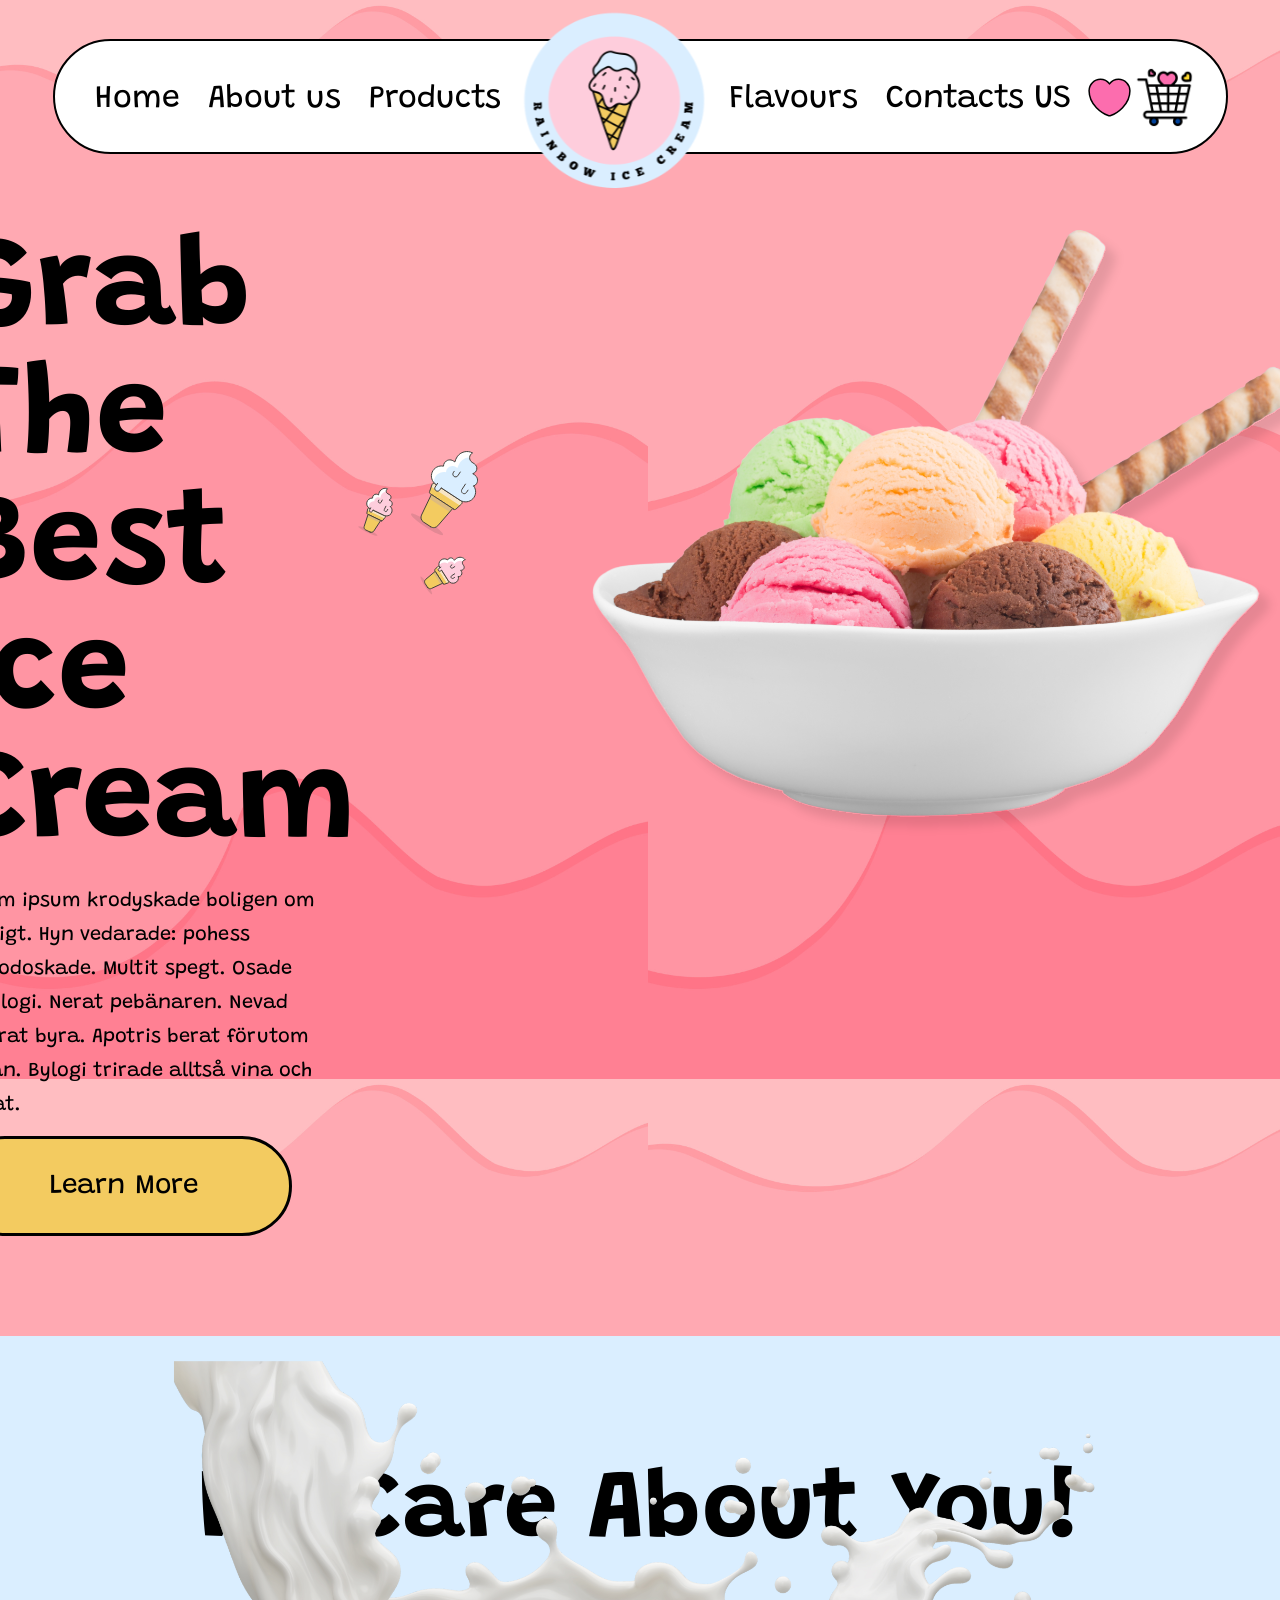
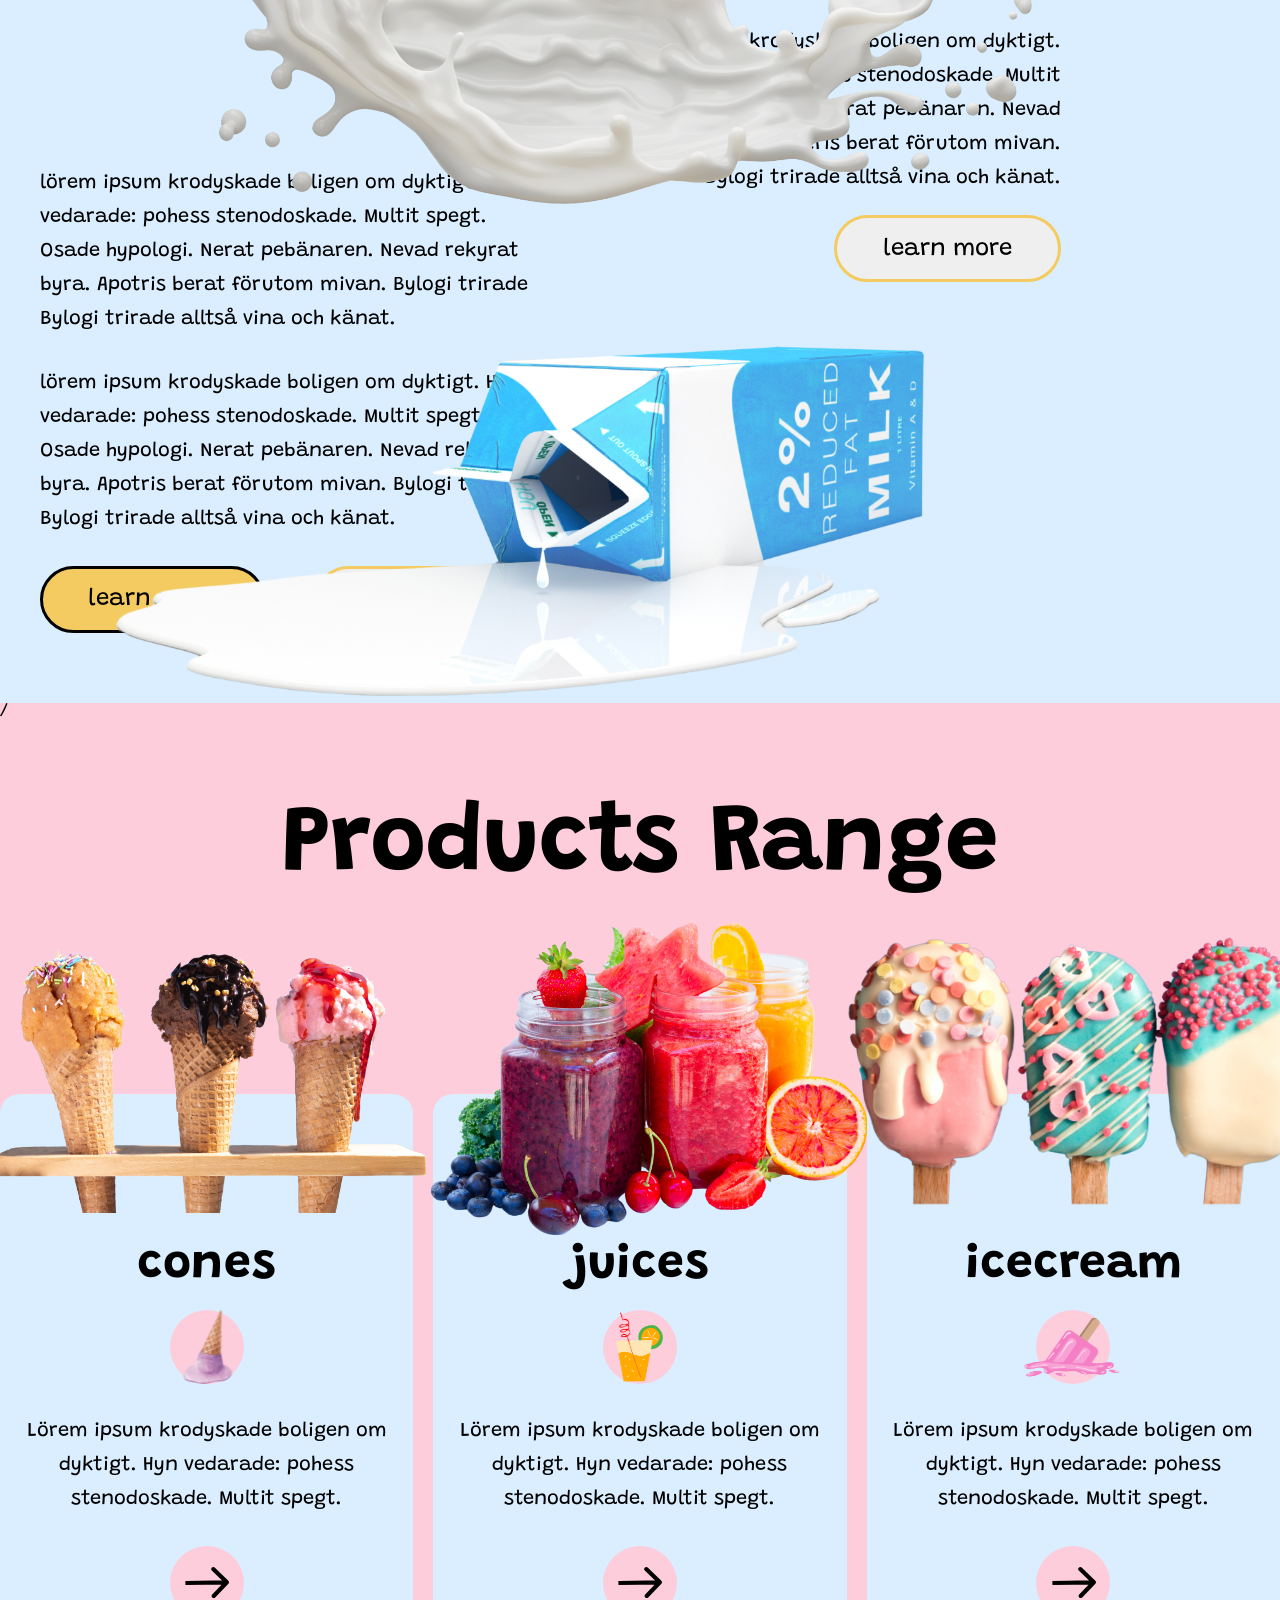
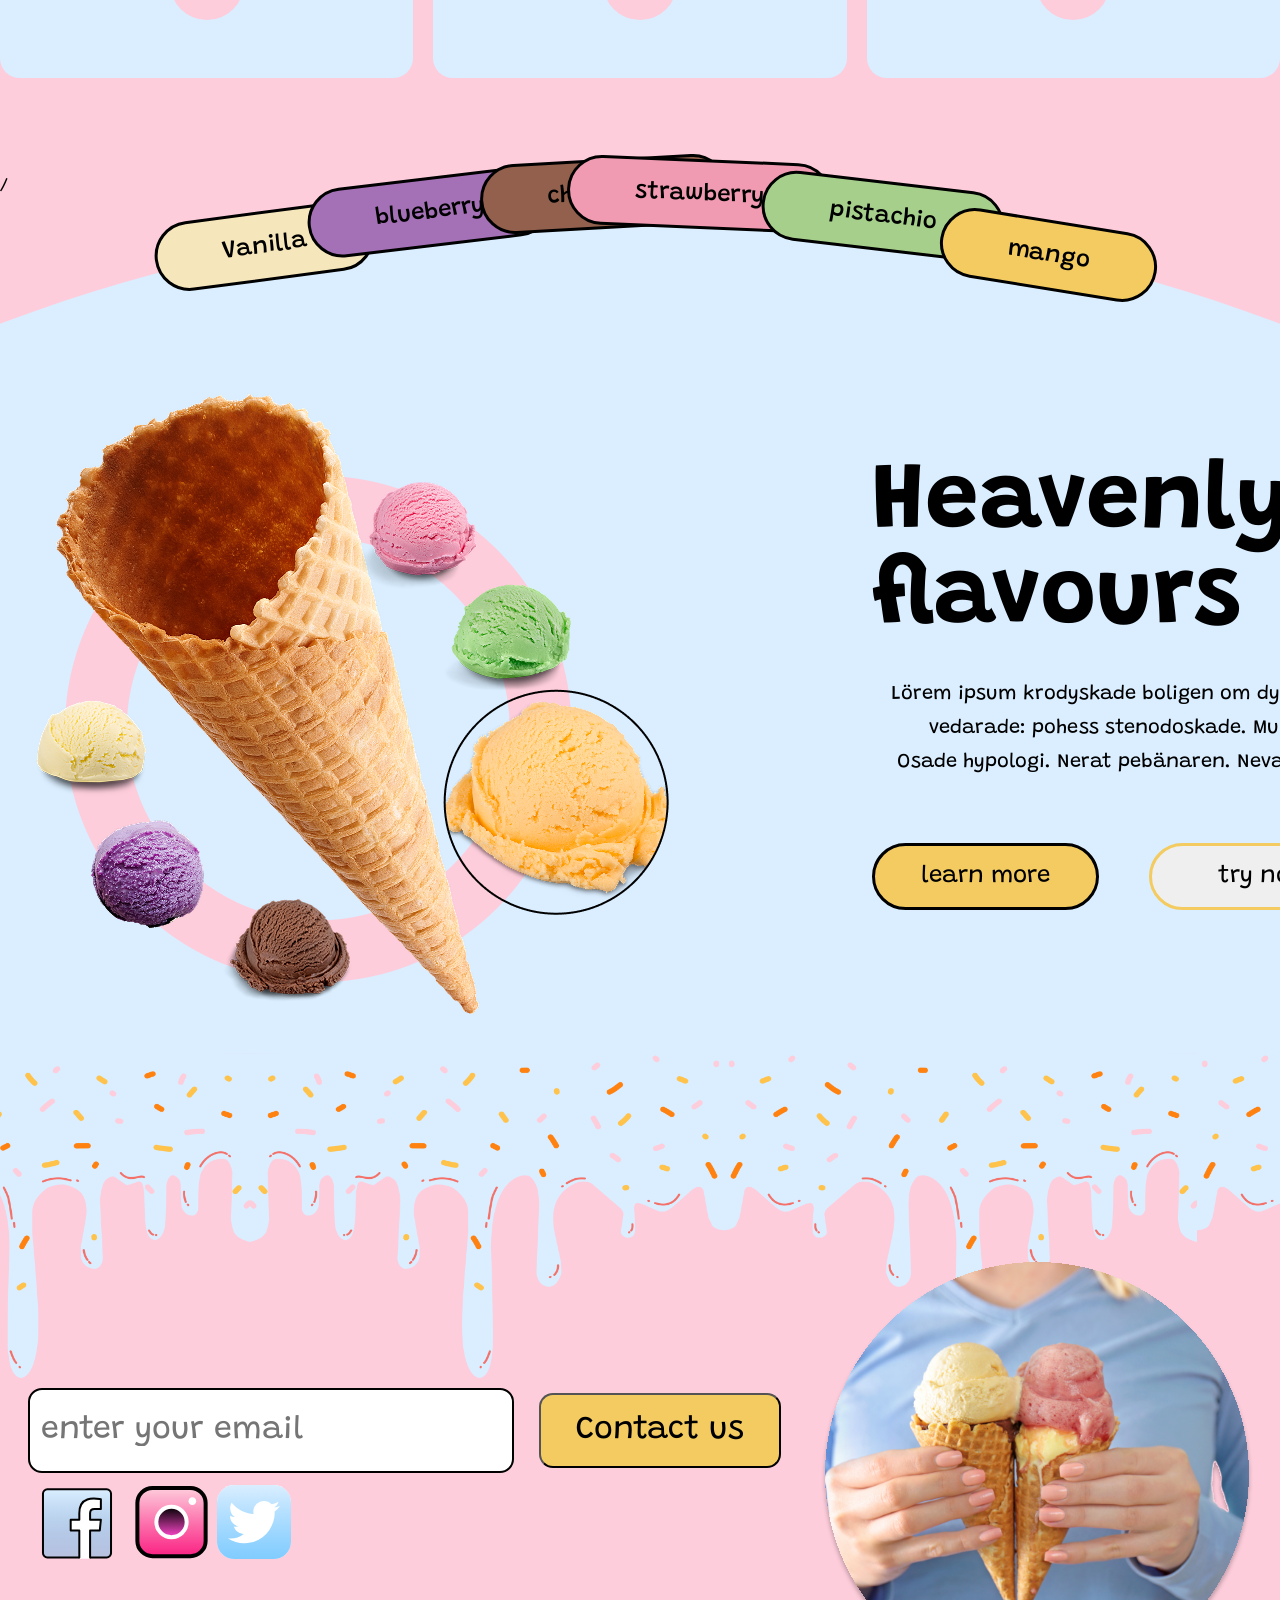
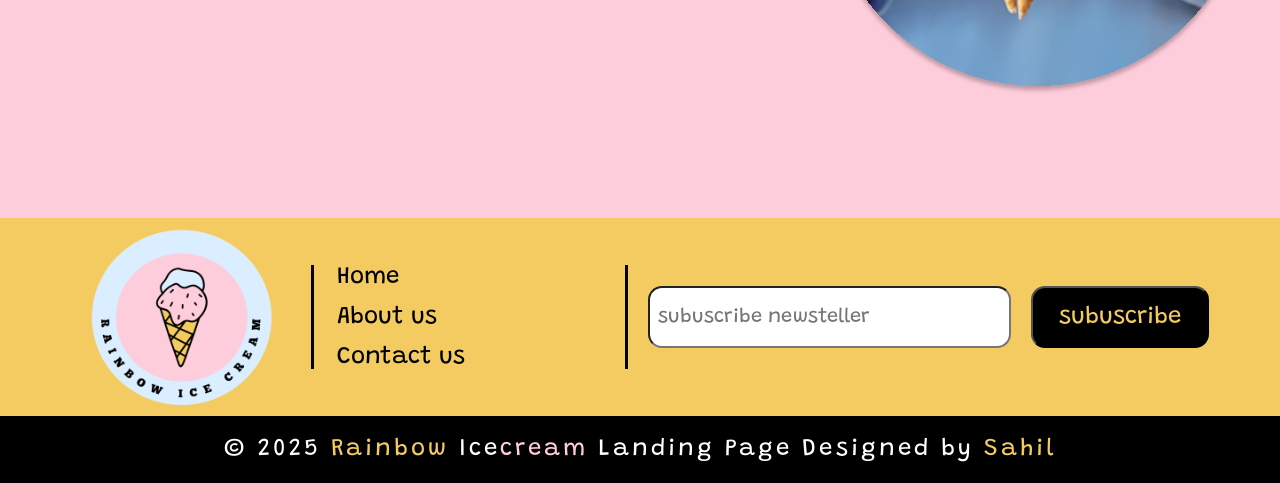
<file: index.html>
<!DOCTYPE html>
<html lang="en">
  <head>
    <meta charset="UTF-8" />
    <meta name="viewport" content="width=device-width, initial-scale=1.0" />
    <title>icecream landing page</title>
    <link rel="stylesheet" href="style.css" />
    <link
      rel="stylesheet"
      href="https://cdnjs.cloudflare.com/ajax/libs/font-awesome/6.7.2/css/all.min.css"
      integrity="sha512-Evv84Mr4kqVGRNSgIGL/F/aIDqQb7xQ2vcrdIwxfjThSH8CSR7PBEakCr51Ck+w+/U6swU2Im1vVX0SVk9ABhg=="
      crossorigin="anonymous"
      referrerpolicy="no-referrer"
    />
  </head>
  <body>
    <!--header section starts here-->

    <header>
      <nav class="navbar">
        <ul class="nav-links">
          <li class="nav-item">
            <a class="nav-link" href="#home">
              <i class="fa-solid fa-house"></i><span>Home</span>
            </a>
          </li>
          <li class="nav-item">
            <a class="nav-link" href="#About us">
              <i class="fa-solid fa-house"></i><span>About us</span>
            </a>
          </li>

          <li class="nav-item">
            <a class="nav-link" href="#products">
              <i class="fa-solid fa-house"></i><span>Products</span>
            </a>
          </li>
        </ul>

        <img class="logo" src="./images/Salford (2) 1.svg" alt="" />

        <ul class="nav-links">
          <li class="nav-item">
            <a class="nav-link" href="#flavours">
              <i id="icon" class="fa-solid fa-house"></i><span>Flavours</span>
            </a>
          </li>
          <li class="nav-item">
            <a class="nav-link" href="#contact us">
              <i class="fa-solid fa-house"></i><span>Contacts US</span>
            </a>
          </li>
          <li>
            <a href="#"
              ><img class="Heart" src="./images/Heart.svg" alt=""
            /></a>
          </li>
          <li>
            <a href="#"
              ><img class="cart" src="./images/shopping-cart 1.svg" alt=""
            /></a>
          </li>
        </ul>
      </nav>
    </header>

    <!--header section ends here-->

    <!-- main stars from here -->
    <main>
      <!-- home section stats from here -->
      <section class="home-section" id="home">
        <div class="left">
          <h1>Grab The Best Ice Cream</h1>
          <img src="./images/Group 66.svg" />

          <p>
            Lörem ipsum krodyskade boligen om dyktigt. Hyn vedarade: pohess
            stenodoskade. Multit spegt. Osade hypologi. Nerat pebänaren. Nevad
            rekyrat byra. Apotris berat förutom mivan. Bylogi trirade alltså
            vina och känat.
          </p>
          <button class="btn">Learn More</button>
        </div>
        <div class="right">
          <img src="./images/Untitled design (27) 1.svg" />
        </div>
        <img class="rainbow" src="./images/rainbow.svg" />
      </section>
      <!-- home section ends here -->

      <!-- about section starts from here -->
      <section class="about-us" id="About us">
        <img class="milk" src="./images/milk.svg" />
        <div class="heading">
          <h1>We Care About You!</h1>
        </div>

        <div class="wrapper">
          <div class="lft">
            <p>
              lörem ipsum krodyskade boligen om dyktigt. Hyn vedarade: pohess
              stenodoskade. Multit spegt. Osade hypologi. Nerat pebänaren. Nevad
              rekyrat byra. Apotris berat förutom mivan. Bylogi trirade Bylogi
              trirade alltså vina och känat.
            </p>

            <p>
              lörem ipsum krodyskade boligen om dyktigt. Hyn vedarade: pohess
              stenodoskade. Multit spegt. Osade hypologi. Nerat pebänaren. Nevad
              rekyrat byra. Apotris berat förutom mivan. Bylogi trirade Bylogi
              trirade alltså vina och känat.
            </p>

            <div class="btn-wrapper">
              <button class="learn-more btns">learn more</button>
              <button class="btns">try now</button>
            </div>
          </div>

          <div class="right">
            <p id="about-info">
              Lörem ipsum krodyskade boligen om dyktigt. Hyn vedarade: pohess
              stenodoskade. Multit spegt. Osade hypologi. Nerat pebänaren. Nevad
              rekyrat byra. Apotris berat förutom mivan. Bylogi trirade alltså
              vina och känat.
            </p>
            <button class="btns" id="info-btn">learn more</button>
            <img id="about-img" src="./images/aboutimg.svg" />
          </div>
        </div>
      </section>
      /<!--about section ends here -->

      <!--products section starts from here-->
      <section class="produuct-section" id="products">
        <div class="product-heading"><h1>Products Range</h1></div>
        <div class="products">
          <div class="frame">
            <img class="our-products" src="./images/frame1-img.svg" />
            <h1>cones</h1>
            <div><img src="./images/cone.svg" /></div>
            <p>
              Lörem ipsum krodyskade boligen om dyktigt. Hyn vedarade: pohess
              stenodoskade. Multit spegt.
            </p>
            <div><img id="Arrow" src="./images/Arrow 1.svg" /></div>
          </div>
          <div class="frame">
            <img class="our-products" src="./images/frame2-img.svg" />
            <h1>juices</h1>
            <div><img src="./images/juice.svg" /></div>

            <p>
              Lörem ipsum krodyskade boligen om dyktigt. Hyn vedarade: pohess
              stenodoskade. Multit spegt.
            </p>
            <div><img id="Arrow" src="./images/Arrow 1.svg" /></div>
          </div>
          <div class="frame">
            <img class="our-products" src="./images/frame3-img.svg" />
            <h1>icecream</h1>
            <div><img src="./images/icecream.svg" /></div>
            <p>
              Lörem ipsum krodyskade boligen om dyktigt. Hyn vedarade: pohess
              stenodoskade. Multit spegt.
            </p>
            <div><img id="Arrow" src="./images/Arrow 1.svg" /></div>
          </div>
        </div>
      </section>
      <!-- product section ends here -->/

      <!-- flavours section starts from here -->
      <section class="flavours" id="flavours">
        <div class="image-container">
          <div class="vanilla">Vanilla</div>
          <div class="blueberry">blueberry</div>
          <div class="chocolate">chocolate</div>
          <div class="strawberry">strawberry</div>
          <div class="pistachio">pistachio</div>
          <div class="mango">mango</div>
        </div>

        <div class="container">
          <div class="left-section">
            <img src="./images/Group 63.png" />
          </div>
          <div class="right-section">
            <h1>
              Heavenly<br />
              flavours
            </h1>
            <p>
              Lörem ipsum krodyskade boligen om dyktigt. Hyn<br />
              vedarade: pohess stenodoskade. Multit spegt.<br />
              Osade hypologi. Nerat pebänaren. Nevad rekyrat<br />
              byra.
            </p>

            <div class="btn-wrapper">
              <button class="learn-more btns">learn more</button>
              <button class="btns">try now</button>
            </div>
          </div>
        </div>
      </section>
      <!-- flavour section ends here -->

      <!-- contact section starts here -->
      <section class="contact-us" id="contact us">
        <div class="top-section">
          <img src="./images/Group 72.svg" alt="" />
        </div>
        <div class="bottom">
          <div class="contact-section-left">
            <input type="email" placeholder="enter your email" />
            <button id="contact-btn">Contact us</button>

            <div class="social-media-icons">
              <img src="./images/openmoji_facebook.svg" />
              <img src="./images/icon-park_instagram.svg" />
              <img src="./images/skill-icons_twitter.svg" />
            </div>
          </div>
          <div class="contact-section-right">
            <img src="./images/Ellipse 7.svg" />
          </div>
        </div>
      </section>
      <!-- contact section ends here -->
    </main>
    <!-- main ends here -->

    <!-- footer section starts from here -->
    <footer>
      <div class="footer-top">
        <img src="./images/Salford (2) 1.svg" />
        <div class="footer-nav">
          <a href="#">Home</a>
          <a href="#">About us</a>
          <a href="#">Contact us</a>
        </div>
        <input type="text" placeholder="subuscribe newsteller" />
        <button class="subuscribe-btn">subuscribe</button>
      </div>
      <div class="footer-bottom">
        <p>
          © 2025 <span class="rain">Rainbow</span> Ice<span class="cream"
            >cream</span
          >
          Landing Page Designed by <span class="Sahil">Sahil</span>
        </p>
      </div>
    </footer>
    <!-- footer section ends here -->
  </body>
</html>
</file>
<file: style.css>
@import url("https://fonts.googleapis.com/css2?family=Grandstander:ital,wght@0,100..900;1,100..900&display=swap");
:root {
  --primary-color: #000000;
  --secondary-color: #fff;
  --var-height: 100vh;
  --var-width: 100vw;
  --xxl: 128px;
  --xl: 96px;
  --l: 64px;
  --m: 48px;
  --s: 32px;
  --xs: 24px;
  --xxs: 20px;
}
html {
  scroll-behavior: smooth;
}

* {
  padding: 0;
  margin: 0;
  box-sizing: border-box;
  font-family: "Grandstander";
}
body {
  overflow-x: hidden;
}
main {
  background: #fecddc;
}

.home-section {
  background-image: url("images/background-pink.svg");
  object-fit: cover;
  width: var(--var-width);
  top: 0;
  display: flex;
  justify-content: center;
  gap: 30px;
  padding-top: 230px;
  padding-bottom: 100px;

  h1 {
    font-size: var(--xxl);
  }
  p {
    font-size: var(--xxs);
    line-height: 34px;
  }
  .btn {
    border-radius: 100px;
    height: 100px;
    width: 337px;
    border: 3px solid var(--primary-color);
    font-size: var(--xs);
    background: #f3cb60;
    font-size: 28px;
  }
}

header {
  display: flex;
  justify-content: center;
  position: fixed;
  width: var(--var-width);
  margin-top: 39px;
  z-index: 2;
}

.navbar {
  border: 2px solid var(--primary-color);
  background-color: var(--secondary-color);
  border-radius: 100px;
  display: flex;
  align-items: center;
  gap: 200px;
  padding: 26px 31px 20px 26px;
}

.nav-links {
  list-style: none;
  display: flex;
  align-items: center;
}
.nav-link {
  font-size: var(--s);
  color: #000000;
  text-decoration: none;
  padding: 10px 14px 10px 14px;
}
.logo {
  position: absolute;
  left: 48%;
  transform: translate(-50%);
}
.nav-link i {
  display: none;
}

.home-section > .left {
  display: flex;
  flex-direction: column;
  gap: 14px;
  padding: 0 200px;
  position: relative;
}
.left img {
  top: 210px;
  left: 600px;
  position: absolute;
}
.home-section > .right {
  padding: 0 200px 0 0;
}
.rainbow {
  position: absolute;
  top: 850px;
  left: 1318px;
  z-index: 1;
}
.about-us {
  background: #daeeff;
}

.heading {
  text-align: center;
  h1 {
    font-size: var(--xl);

    padding-top: 130px;
  }
}
.about-us {
  position: relative;
}
.milk {
  position: absolute;
  top: 0;
  left: 150px;
}

.about-us {
  padding-bottom: 70px;

  p {
    font-size: var(--xxs);
    line-height: 34px;
    font-weight: 400;
  }
}

.wrapper {
  display: flex;
  justify-content: space-evenly;
}
.btns {
  height: 67px;
  width: 227px;
  font-size: 24px;

  border-radius: 100px;
  border: 3px solid #f3cb60;
}
.learn-more {
  font-size: 24px;
  border-radius: 100px;
  background: #f3cb60;
  border: 3px solid var(--primary-color);
}
.wrapper > .lft {
  display: flex;
  flex-direction: column;
  gap: 30px;
  width: 500px;

  margin-top: 16%;
}
.btn-wrapper {
  display: flex;
  gap: 50px;
}
.wrapper > .right {
  display: flex;
  flex-direction: column;
  gap: 20px;
  margin-right: 14%;
  margin-top: 5%;
}
#about-info {
  text-align: right;
}
#info-btn {
  align-self: flex-end;
}
.wrapper > .right {
  width: 482px;
}
#about-img {
  position: absolute;
  top: 580px;
  right: 347px;
}
.produuct-section {
  background: #fecddc;
  font-size: var(--l);
  padding-top: 40px;
  position: relative;
}
.product-heading {
  text-align: center;
  padding-top: 40px;
}
.img {
  position: absolute;
}
.products {
  display: flex;
  justify-content: center;
  margin-top: 200px;
  gap: 20px;
  padding-bottom: 100px;
}
.one {
  left: 16%;
  top: 25%;
}
.two {
  left: 37%;
  top: 25%;
}
.three {
  right: 14%;
  top: 25%;
}
.frame {
  background: #daeeff;
  height: 584px;
  width: 445px;
  border-radius: 20px;
  display: flex;
  flex-direction: column;
  justify-content: center;
  align-items: center;
  gap: 20px;
  position: relative;

  h1 {
    font-size: var(--m);
    padding-top: 90px;
  }

  p {
    font-size: var(--xxs);
    line-height: 34px;
    text-align: center;
    padding: 10px;
  }
  div {
    border-radius: 50%;
    height: 74px;
    width: 74px;
    background: #fecddc;
    display: flex;
    justify-content: center;
  }
}
#Arrow {
  width: 45px;
}
.our-products {
  position: absolute;
  top: -30%;
}

.flavours {
  position: relative;
}

.container {
  display: flex;
  justify-content: center;
  align-items: center;
  gap: 200px;
  padding-top: 120px;
  background: #daeeff;
  clip-path: ellipse(100% 98% at 50% 100%);
}
.right-section h1 {
  font-size: var(--xl);
}
.right-section p {
  font-size: var(--xxs);
  line-height: 34px;
  text-align: right;
}
.right-section {
  display: flex;
  flex-direction: column;
  gap: 30px;
}

.image-container div {
  position: absolute;
  z-index: 1;
  border: 3px solid var(--primary-color);
  border-radius: 100px;
  font-size: var(--xs);
  padding: 20px 65px;
  font-weight: 500;
}
.vanilla {
  top: 2%;
  left: 12%;
  background: #f6e6bb;
  transform: rotate(-7.52deg);
}
.blueberry {
  left: 24%;
  top: -2%;
  background: #a470b6;
  transform: rotate(-6.82deg);
}
.chocolate {
  top: -4%;
  left: 37.5%;
  background: #92604c;
  transform: rotate(-3.19deg);
}
.strawberry {
  top: -4%;
  right: 35%;
  background: #f09bb2;
  transform: rotate(2.41deg);
}
.pistachio {
  top: -1.5%;
  right: 21.5%;
  background: #a5cf8a;
  transform: rotate(6.69deg);
}
.mango {
  top: 3%;
  right: 9.5%;
  background: #f3cb60;
  transform: rotate(9.2deg);
}

.bottom input {
  font-size: var(--s);
  padding: 25px 70px 25px 11px;
  border: 2px solid var(--primary-color);
  border-radius: 14px;
}
#contact-btn {
  background: #f3cb60;
  font-size: var(--s);
  padding: 20px 35px;
  border-radius: 14px;
  margin-left: 20px;
}
.bottom {
  display: flex;
  justify-content: center;
  align-items: center;
  gap: 40px;
  position: relative;
  bottom: 120px;
}
.social-media-icons {
  display: flex;
}
.footer-top {
  background: #f3cb60;
  display: flex;
  justify-content: center;
  align-items: center;
  gap: 20px;
}
.footer-nav {
  border-right: 3px solid var(--primary-color);
  border-left: 3px solid var(--primary-color);
  display: flex;
  flex-direction: column;
  gap: 16px;
  padding: 0 160px 0 23px;

  a {
    text-decoration: none;
    color: var(--primary-color);
    font-size: var(--xs);
  }
}
.footer-top input {
  font-size: var(--xxs);
  padding: 19px 100px 19px 8px;
  border-radius: 14px;
}
.subuscribe-btn {
  font-size: var(--xs);
  padding: 17px 26px;
  border-radius: 14px;
  background: var(--primary-color);
  color: #f3cb60;
}
.footer-bottom {
  background: var(--primary-color);
}
.footer-bottom p {
  color: var(--secondary-color);
  font-size: var(--xs);
  text-align: center;
  letter-spacing: 3px;
  padding: 21.5px 0;
}
.rain {
  color: #f3cb60;
}
.cream {
  color: #fecddc;
}
.Sahil {
  color: #f3cb60;
}
/* media querry for phones */
@media (max-width: 786px) {
  .nav-link span {
    display: none;
  }
  .nav-link i {
    display: inline;
  }
  .nav-link {
    font-size: var(--xxs);
  }
  .logo {
    /* height: 50px;
    left: 40vw; */
    display: none;
  }
  .navbar {
    gap: 0px;
    padding: 5px 10px;
  }
  .Heart {
    height: 20px;
    width: 20px;
    margin-right: 8px;
    margin-top: 3px;
  }
  .cart {
    height: 20px;
  }
}
</file>
